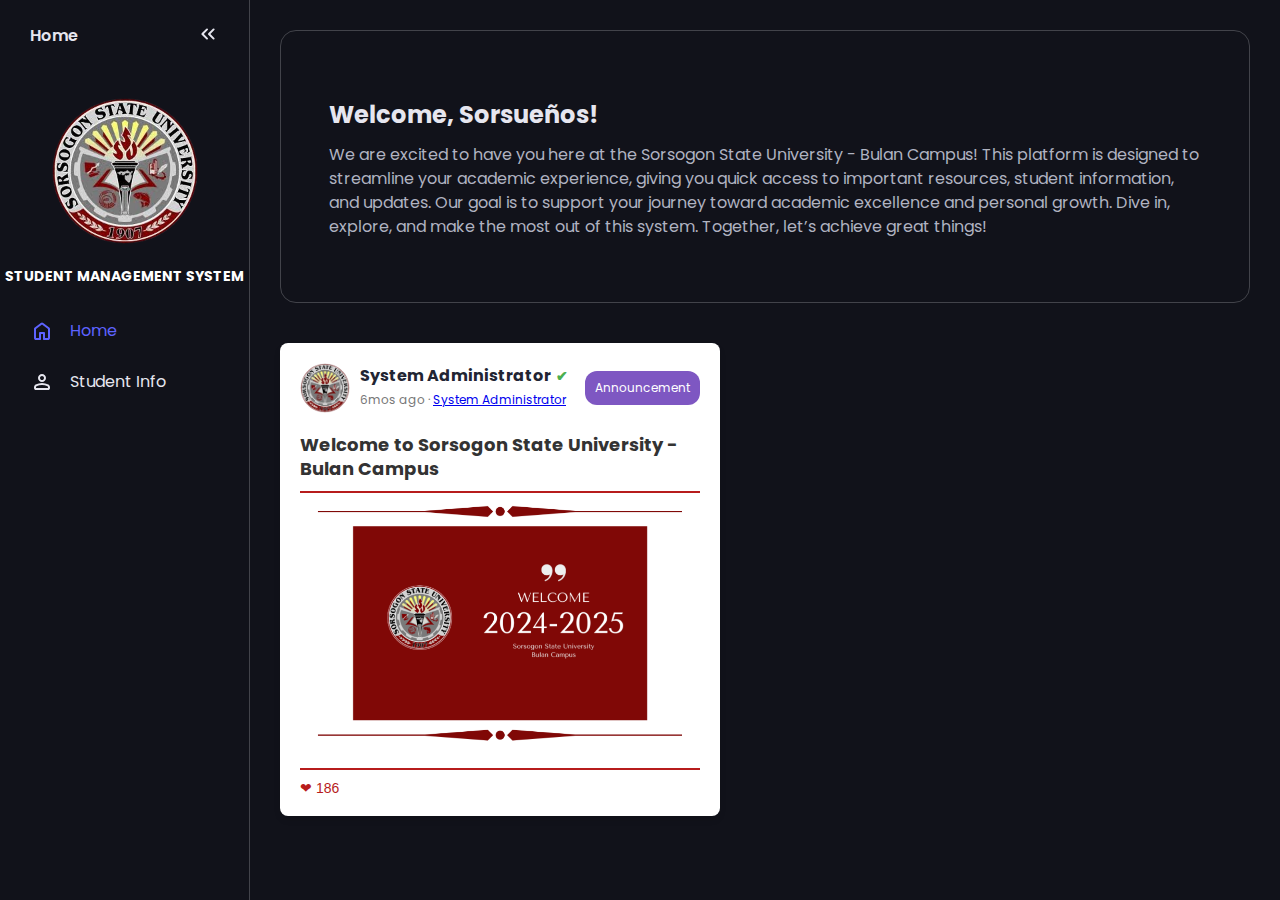
<file: index.html>
<!DOCTYPE html>
<html lang="en">
<head>
  <meta charset="UTF-8">
  <meta name="viewport" content="width=device-width, initial-scale=1.0">
  <title>Home</title>
  <link rel="stylesheet" href="style.css">
</head>
<body>
  <header>
    <nav id="sidebar">
      <ul>
        <li>
          <span class="logo">Home</span>
          <button onclick="toggleSidebar()" id="toggle-btn">
            <svg xmlns="http://www.w3.org/2000/svg" height="24px" viewBox="0 -960 960 960" width="24px" fill="#e8eaed"><path d="m313-480 155 156q11 11 11.5 27.5T468-268q-11 11-28 11t-28-11L228-452q-6-6-8.5-13t-2.5-15q0-8 2.5-15t8.5-13l184-184q11-11 27.5-11.5T468-692q11 11 11 28t-11 28L313-480Zm264 0 155 156q11 11 11.5 27.5T732-268q-11 11-28 11t-28-11L492-452q-6-6-8.5-13t-2.5-15q0-8 2.5-15t8.5-13l184-184q11-11 27.5-11.5T732-692q11 11 11 28t-11 28L577-480Z"/></svg>
          </button>
        </li>
        <li>
          <div id="logo-container" class="logo">
            <img src="img/logo.png" alt="Sorsogon State University Logo">
            <h2>Student Management System</h2>
          </div>
        </li>
        <li class="active">
          <a href="student-home.html">
            <svg xmlns="http://www.w3.org/2000/svg" height="24px" viewBox="0 -960 960 960" width="24px" fill="#e8eaed">
              <path d="M240-200h120v-200q0-17 11.5-28.5T400-440h160q17 0 28.5 11.5T600-400v200h120v-360L480-740 240-560v360Zm-80 0v-360q0-19 8.5-36t23.5-28l240-180q21-16 48-16t48 16l240 180q15 11 23.5 28t8.5 36v360q0 33-23.5 56.5T720-120H560q-17 0-28.5-11.5T520-160v-200h-80v200q0 17-11.5 28.5T400-120H240q-33 0-56.5-23.5T160-200Zm320-270Z"/>
            </svg>
            <span>Home</span>
          </a>
        </li>
        <li>
          <a href="st-profile.html">
            <svg xmlns="http://www.w3.org/2000/svg" height="24px" viewBox="0 -960 960 960" width="24px" fill="#e8eaed">
              <path d="M480-480q-66 0-113-47t-47-113q0-66 47-113t113-47q66 0 113 47t47 113q0 66-47 113t-113 47ZM160-240v-32q0-34 17.5-62.5T224-378q62-31 126-46.5T480-440q66 0 130 15.5T736-378q29 15 46.5 43.5T800-272v32q0 33-23.5 56.5T720-160H240q-33 0-56.5-23.5T160-240Zm80 0h480v-32q0-11-5.5-20T700-306q-54-27-109-40.5T480-360q-56 0-111 13.5T260-306q-9 5-14.5 14t-5.5 20v32Zm240-320q33 0 56.5-23.5T560-640q0-33-23.5-56.5T480-720q-33 0-56.5 23.5T400-640q0 33 23.5 56.5T480-560Zm0-80Zm0 400Z"/>
            </svg>
            <span>Student Info</span>
          </a>
        </li>
      </ul>
    </nav>
  </header>

  <main>
    <section class="container">
      <h2>Welcome, Sorsueños!</h2>
      <p>We are excited to have you here at the Sorsogon State University - Bulan Campus! This platform is designed to streamline your academic experience, giving you quick access to important resources, student information, and updates. Our goal is to support your journey toward academic excellence and personal growth. Dive in, explore, and make the most out of this system. Together, let’s achieve great things!</p>
    </section>

    <section class="card-container">
      <div class="announcement-card">
        <header class="card-header">
          <img src="img/logo.png" alt="Profile Icon" class="profile-icon">
          <div class="card-info">
            <h4>System Administrator <span class="verified-badge">✔</span></h4>
            <p><span class="time-ago">6mos ago</span> · <a href="#" class="author-link">System Administrator</a></p>
          </div>
          <div class="announcement-label">Announcement</div>
        </header>

        <h3 class="card-title">Welcome to Sorsogon State University - Bulan Campus</h3>
        <div class="divider"></div>
        <section class="card-content">
          <img src="img/2.png" alt="Sorsogon State University" class="announcement-image">
        </section>
        <div class="divider"></div>
        <footer class="card-footer">
          <button class="like-button">❤ 186</button>
        </footer>
      </div>
    </section>
  </main>

  <script src="app.js"></script>
</body>
</html>
</file>
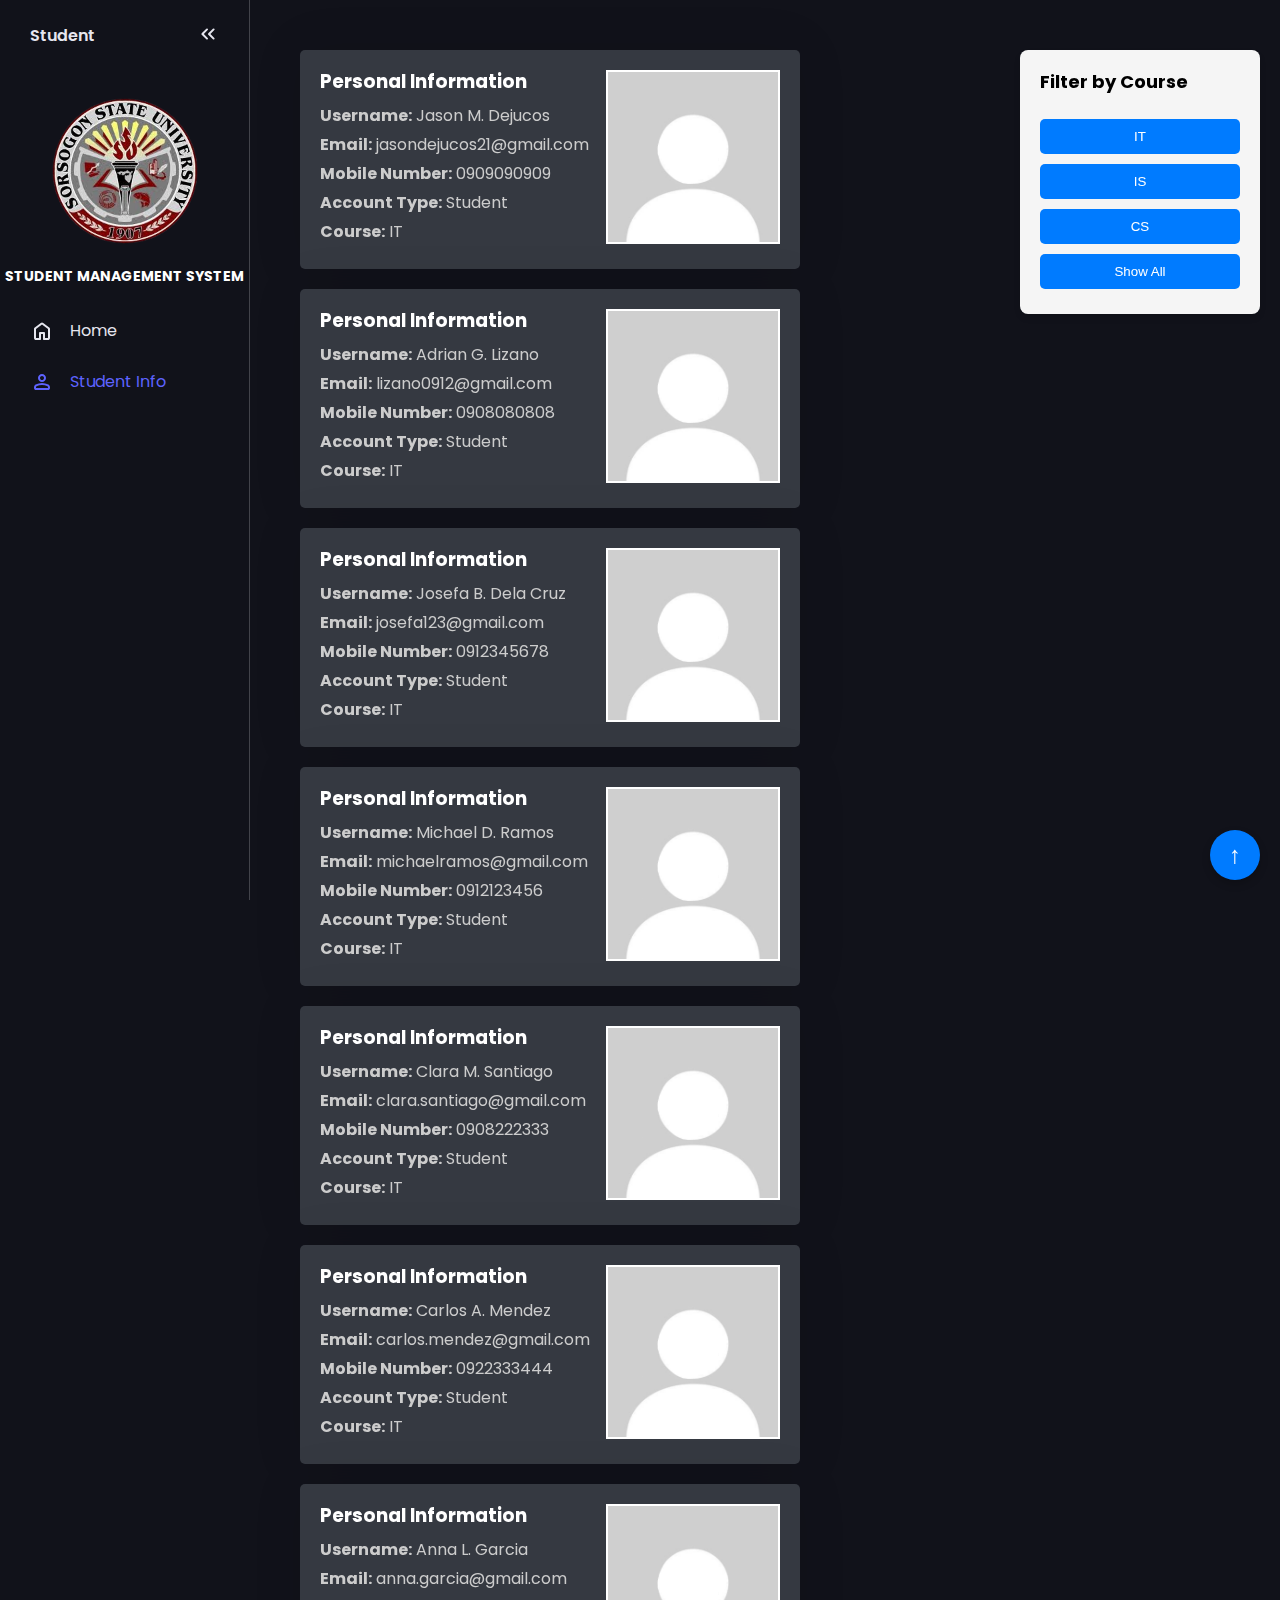
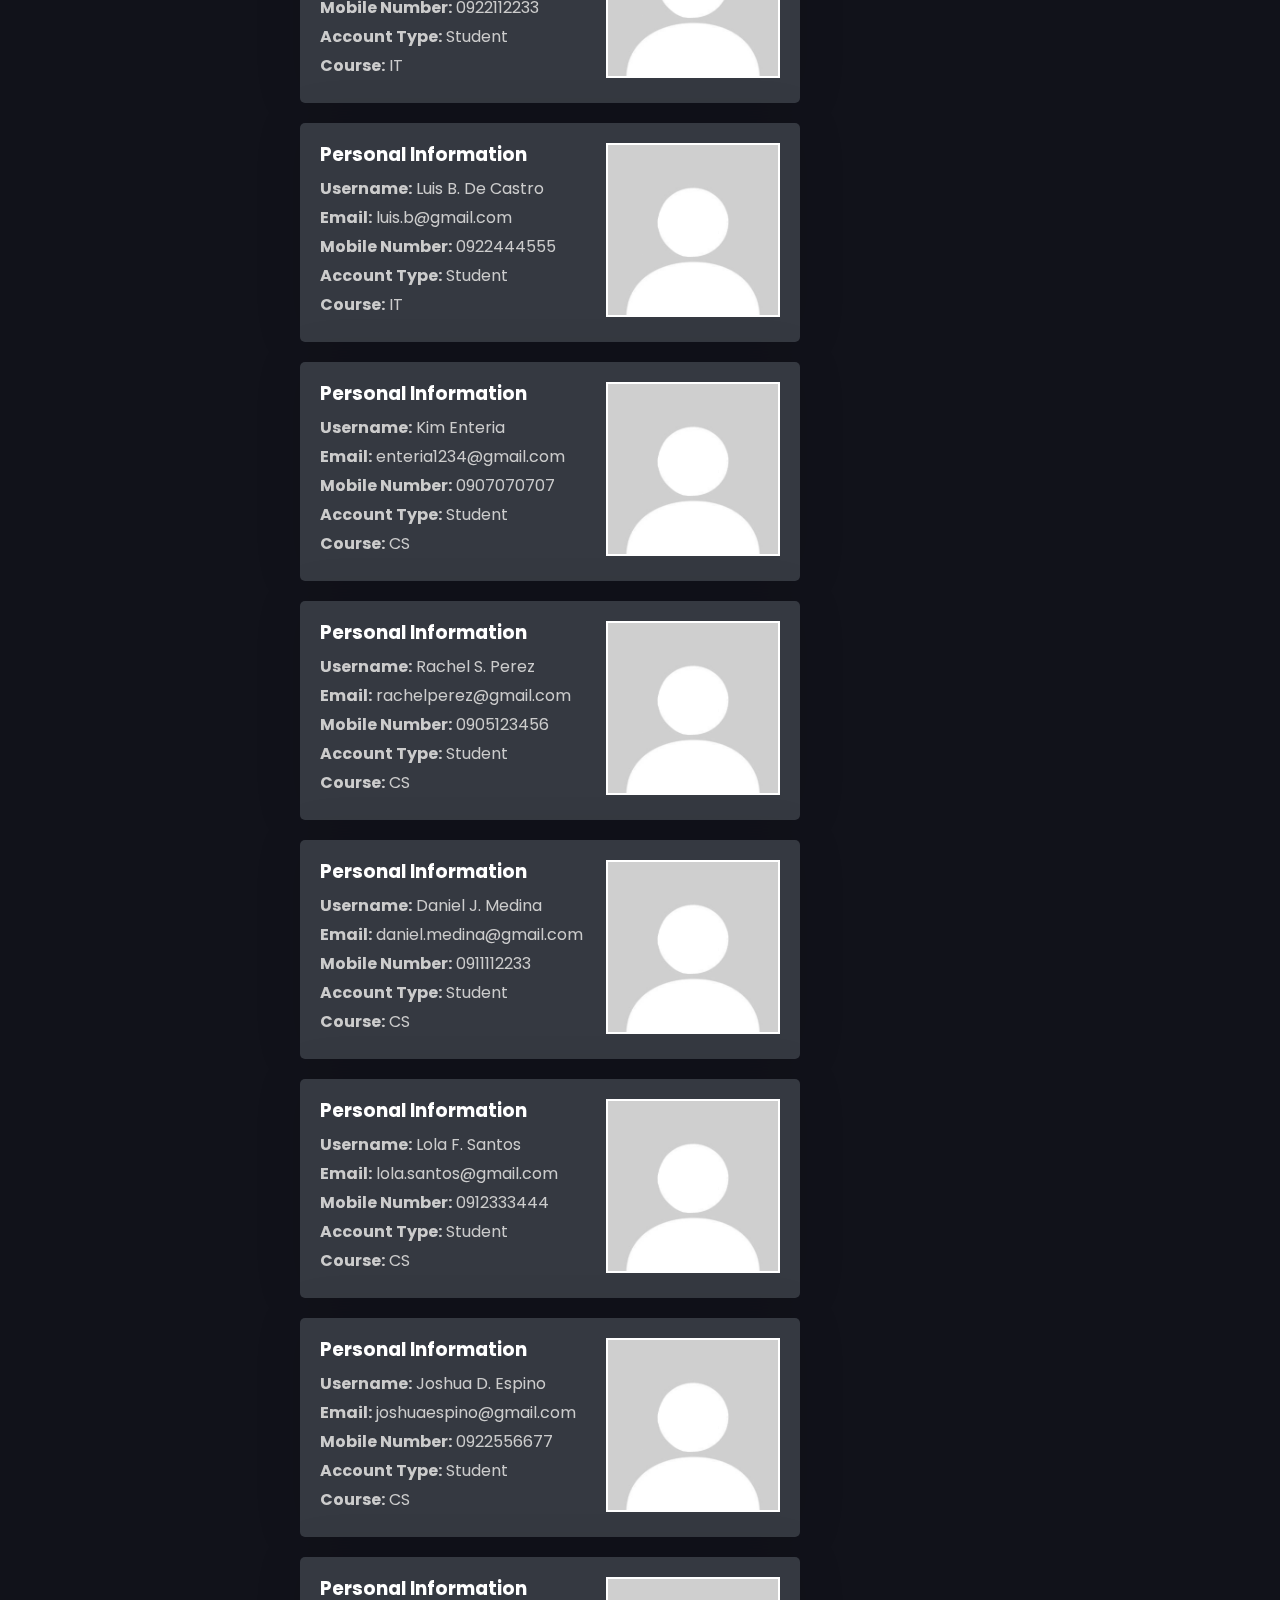
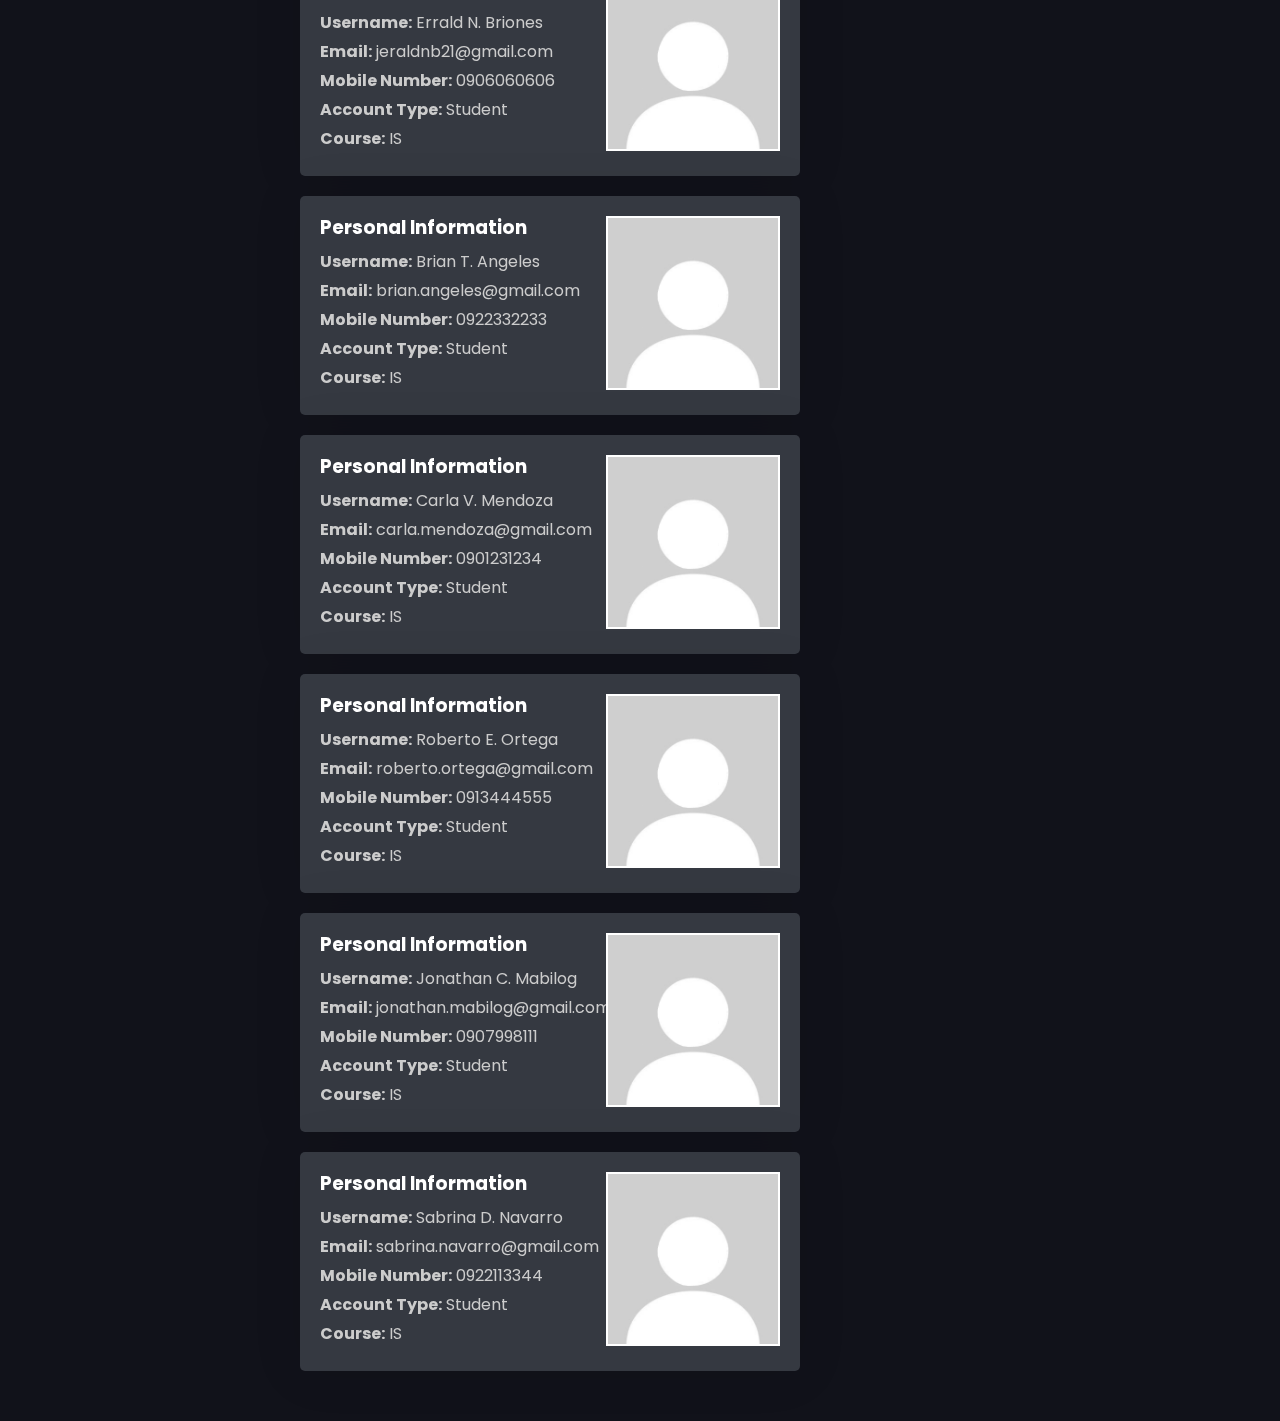
<file: st-profile.html>
<!DOCTYPE html>
<html lang="en">
<head>
  <meta charset="UTF-8">
  <meta name="viewport" content="width=device-width, initial-scale=1.0">
  <title>Home</title>
  <link rel="stylesheet" href="style.css">
</head>
<body>
  <nav id="sidebar">
    <ul>
      <li>
        <span class="logo">Student</span>
        <button onclick="toggleSidebar()" id="toggle-btn">
          <svg xmlns="http://www.w3.org/2000/svg" height="24px" viewBox="0 -960 960 960" width="24px" fill="#e8eaed"><path d="m313-480 155 156q11 11 11.5 27.5T468-268q-11 11-28 11t-28-11L228-452q-6-6-8.5-13t-2.5-15q0-8 2.5-15t8.5-13l184-184q11-11 27.5-11.5T468-692q11 11 11 28t-11 28L313-480Zm264 0 155 156q11 11 11.5 27.5T732-268q-11 11-28 11t-28-11L492-452q-6-6-8.5-13t-2.5-15q0-8 2.5-15t8.5-13l184-184q11-11 27.5-11.5T732-692q11 11 11 28t-11 28L577-480Z"/></svg>
        </button>
      </li>
      <li>
        <div id="logo-container" class="logo">
          <img src="img/logo.png" alt="Logo">
          <h2>Student Management System</h2>
        </div>
      </li>
      <li><a href="index.html"><svg xmlns="http://www.w3.org/2000/svg" height="24px" viewBox="0 -960 960 960" width="24px" fill="#e8eaed"><path d="M240-200h120v-200q0-17 11.5-28.5T400-440h160q17 0 28.5 11.5T600-400v200h120v-360L480-740 240-560v360Zm-80 0v-360q0-19 8.5-36t23.5-28l240-180q21-16 48-16t48 16l240 180q15 11 23.5 28t8.5 36v360q0 33-23.5 56.5T720-120H560q-17 0-28.5-11.5T520-160v-200h-80v200q0 17-11.5 28.5T400-120H240q-33 0-56.5-23.5T160-200Zm320-270Z"/></svg><span>Home</span></a></li>
      <li class="active"><a href="st-profile.html"><svg xmlns="http://www.w3.org/2000/svg" height="24px" viewBox="0 -960 960 960" width="24px" fill="#e8eaed"><path d="M480-480q-66 0-113-47t-47-113q0-66 47-113t113-47q66 0 113 47t47 113q0 66-47 113t-113 47ZM160-240v-32q0-34 17.5-62.5T224-378q62-31 126-46.5T480-440q66 0 130 15.5T736-378q29 15 46.5 43.5T800-272v32q0 33-23.5 56.5T720-160H240q-33 0-56.5-23.5T160-240Zm80 0h480v-32q0-11-5.5-20T700-306q-54-27-109-40.5T480-360q-56 0-111 13.5T260-306q-9 5-14.5 14t-5.5 20v32Zm240-320q33 0 56.5-23.5T560-640q0-33-23.5-56.5T480-720q-33 0-56.5 23.5T400-640q0 33 23.5 56.5T480-560Zm0-80Zm0 400Z"/></svg><span>Student Info</span></a></li>
    </ul>
  </nav>

  <main>
    <div class="main-content">
      <!-- Student cards -->
      <article class="student-info">
        <div class="student-info-content">
          <h3>Personal Information</h3>
          <p><strong>Username:</strong> Jason M. Dejucos</p>
          <p><strong>Email:</strong> jasondejucos21@gmail.com</p>
          <p><strong>Mobile Number:</strong> 0909090909</p>
          <p><strong>Account Type:</strong> Student</p>
          <p><strong>Course:</strong> IT</p>
        </div>
        <img src="img/1.jpg" alt="Profile Picture" class="student-profile-pic">
      </article>
      <article class="student-info">
        <div class="student-info-content">
          <h3>Personal Information</h3>
          <p><strong>Username:</strong> Adrian G. Lizano</p>
          <p><strong>Email:</strong> lizano0912@gmail.com</p>
          <p><strong>Mobile Number:</strong> 0908080808</p>
          <p><strong>Account Type:</strong> Student</p>
          <p><strong>Course:</strong> IT</p>
        </div>
        <img src="img/1.jpg" alt="Profile Picture" class="student-profile-pic">
      </article>
      <article class="student-info">
        <div class="student-info-content">
          <h3>Personal Information</h3>
          <p><strong>Username:</strong> Josefa B. Dela Cruz</p>
          <p><strong>Email:</strong> josefa123@gmail.com</p>
          <p><strong>Mobile Number:</strong> 0912345678</p>
          <p><strong>Account Type:</strong> Student</p>
          <p><strong>Course:</strong> IT</p>
        </div>
        <img src="img/1.jpg" alt="Profile Picture" class="student-profile-pic">
      </article>
      
      <article class="student-info">
        <div class="student-info-content">
          <h3>Personal Information</h3>
          <p><strong>Username:</strong> Michael D. Ramos</p>
          <p><strong>Email:</strong> michaelramos@gmail.com</p>
          <p><strong>Mobile Number:</strong> 0912123456</p>
          <p><strong>Account Type:</strong> Student</p>
          <p><strong>Course:</strong> IT</p>
        </div>
        <img src="img/1.jpg" alt="Profile Picture" class="student-profile-pic">
      </article>
      
      <article class="student-info">
        <div class="student-info-content">
          <h3>Personal Information</h3>
          <p><strong>Username:</strong> Clara M. Santiago</p>
          <p><strong>Email:</strong> clara.santiago@gmail.com</p>
          <p><strong>Mobile Number:</strong> 0908222333</p>
          <p><strong>Account Type:</strong> Student</p>
          <p><strong>Course:</strong> IT</p>
        </div>
        <img src="img/1.jpg" alt="Profile Picture" class="student-profile-pic">
      </article>
      
      <article class="student-info">
        <div class="student-info-content">
          <h3>Personal Information</h3>
          <p><strong>Username:</strong> Carlos A. Mendez</p>
          <p><strong>Email:</strong> carlos.mendez@gmail.com</p>
          <p><strong>Mobile Number:</strong> 0922333444</p>
          <p><strong>Account Type:</strong> Student</p>
          <p><strong>Course:</strong> IT</p>
        </div>
        <img src="img/1.jpg" alt="Profile Picture" class="student-profile-pic">
      </article>
      
      <article class="student-info">
        <div class="student-info-content">
          <h3>Personal Information</h3>
          <p><strong>Username:</strong> Anna L. Garcia</p>
          <p><strong>Email:</strong> anna.garcia@gmail.com</p>
          <p><strong>Mobile Number:</strong> 0922112233</p>
          <p><strong>Account Type:</strong> Student</p>
          <p><strong>Course:</strong> IT</p>
        </div>
        <img src="img/1.jpg" alt="Profile Picture" class="student-profile-pic">
      </article>
      
      <article class="student-info">
        <div class="student-info-content">
          <h3>Personal Information</h3>
          <p><strong>Username:</strong> Luis B. De Castro</p>
          <p><strong>Email:</strong> luis.b@gmail.com</p>
          <p><strong>Mobile Number:</strong> 0922444555</p>
          <p><strong>Account Type:</strong> Student</p>
          <p><strong>Course:</strong> IT</p>
        </div>
        <img src="img/1.jpg" alt="Profile Picture" class="student-profile-pic">
      </article>
      
      <!-- CS Course -->
      <article class="student-info">
        <div class="student-info-content">
          <h3>Personal Information</h3>
          <p><strong>Username:</strong> Kim Enteria</p>
          <p><strong>Email:</strong> enteria1234@gmail.com</p>
          <p><strong>Mobile Number:</strong> 0907070707</p>
          <p><strong>Account Type:</strong> Student</p>
          <p><strong>Course:</strong> CS</p>
        </div>
        <img src="img/1.jpg" alt="Profile Picture" class="student-profile-pic">
      </article>
      
      <article class="student-info">
        <div class="student-info-content">
          <h3>Personal Information</h3>
          <p><strong>Username:</strong> Rachel S. Perez</p>
          <p><strong>Email:</strong> rachelperez@gmail.com</p>
          <p><strong>Mobile Number:</strong> 0905123456</p>
          <p><strong>Account Type:</strong> Student</p>
          <p><strong>Course:</strong> CS</p>
        </div>
        <img src="img/1.jpg" alt="Profile Picture" class="student-profile-pic">
      </article>
      
      <article class="student-info">
        <div class="student-info-content">
          <h3>Personal Information</h3>
          <p><strong>Username:</strong> Daniel J. Medina</p>
          <p><strong>Email:</strong> daniel.medina@gmail.com</p>
          <p><strong>Mobile Number:</strong> 0911112233</p>
          <p><strong>Account Type:</strong> Student</p>
          <p><strong>Course:</strong> CS</p>
        </div>
        <img src="img/1.jpg" alt="Profile Picture" class="student-profile-pic">
      </article>
      
      <article class="student-info">
        <div class="student-info-content">
          <h3>Personal Information</h3>
          <p><strong>Username:</strong> Lola F. Santos</p>
          <p><strong>Email:</strong> lola.santos@gmail.com</p>
          <p><strong>Mobile Number:</strong> 0912333444</p>
          <p><strong>Account Type:</strong> Student</p>
          <p><strong>Course:</strong> CS</p>
        </div>
        <img src="img/1.jpg" alt="Profile Picture" class="student-profile-pic">
      </article>
      
      <article class="student-info">
        <div class="student-info-content">
          <h3>Personal Information</h3>
          <p><strong>Username:</strong> Joshua D. Espino</p>
          <p><strong>Email:</strong> joshuaespino@gmail.com</p>
          <p><strong>Mobile Number:</strong> 0922556677</p>
          <p><strong>Account Type:</strong> Student</p>
          <p><strong>Course:</strong> CS</p>
        </div>
        <img src="img/1.jpg" alt="Profile Picture" class="student-profile-pic">
      </article>
      
      <!-- IS Course -->
      <article class="student-info">
        <div class="student-info-content">
          <h3>Personal Information</h3>
          <p><strong>Username:</strong> Errald N. Briones</p>
          <p><strong>Email:</strong> jeraldnb21@gmail.com</p>
          <p><strong>Mobile Number:</strong> 0906060606</p>
          <p><strong>Account Type:</strong> Student</p>
          <p><strong>Course:</strong> IS</p>
        </div>
        <img src="img/1.jpg" alt="Profile Picture" class="student-profile-pic">
      </article>
      
      <article class="student-info">
        <div class="student-info-content">
          <h3>Personal Information</h3>
          <p><strong>Username:</strong> Brian T. Angeles</p>
          <p><strong>Email:</strong> brian.angeles@gmail.com</p>
          <p><strong>Mobile Number:</strong> 0922332233</p>
          <p><strong>Account Type:</strong> Student</p>
          <p><strong>Course:</strong> IS</p>
        </div>
        <img src="img/1.jpg" alt="Profile Picture" class="student-profile-pic">
      </article>
      
      <article class="student-info">
        <div class="student-info-content">
          <h3>Personal Information</h3>
          <p><strong>Username:</strong> Carla V. Mendoza</p>
          <p><strong>Email:</strong> carla.mendoza@gmail.com</p>
          <p><strong>Mobile Number:</strong> 0901231234</p>
          <p><strong>Account Type:</strong> Student</p>
          <p><strong>Course:</strong> IS</p>
        </div>
        <img src="img/1.jpg" alt="Profile Picture" class="student-profile-pic">
      </article>
      
      <article class="student-info">
        <div class="student-info-content">
          <h3>Personal Information</h3>
          <p><strong>Username:</strong> Roberto E. Ortega</p>
          <p><strong>Email:</strong> roberto.ortega@gmail.com</p>
          <p><strong>Mobile Number:</strong> 0913444555</p>
          <p><strong>Account Type:</strong> Student</p>
          <p><strong>Course:</strong> IS</p>
        </div>
        <img src="img/1.jpg" alt="Profile Picture" class="student-profile-pic">
      </article>
      
      <article class="student-info">
        <div class="student-info-content">
          <h3>Personal Information</h3>
          <p><strong>Username:</strong> Jonathan C. Mabilog</p>
          <p><strong>Email:</strong> jonathan.mabilog@gmail.com</p>
          <p><strong>Mobile Number:</strong> 0907998111</p>
          <p><strong>Account Type:</strong> Student</p>
          <p><strong>Course:</strong> IS</p>
        </div>
        <img src="img/1.jpg" alt="Profile Picture" class="student-profile-pic">
      </article>
      
      <article class="student-info">
        <div class="student-info-content">
          <h3>Personal Information</h3>
          <p><strong>Username:</strong> Sabrina D. Navarro</p>
          <p><strong>Email:</strong> sabrina.navarro@gmail.com</p>
          <p><strong>Mobile Number:</strong> 0922113344</p>
          <p><strong>Account Type:</strong> Student</p>
          <p><strong>Course:</strong> IS</p>
        </div>
        <img src="img/1.jpg" alt="Profile Picture" class="student-profile-pic">
      </article>
            
      <!-- Filter card -->
      <div class="filter-card">
        <h3>Filter by Course</h3>
        <button onclick="filterStudents('IT')">IT</button>
        <button onclick="filterStudents('IS')">IS</button>
        <button onclick="filterStudents('CS')">CS</button>
        <button onclick="showAllStudents()">Show All</button>
      </div>
    </div>

    <button id="back-to-top" onclick="scrollToTop()">↑</button>
  </main>
  <script src="app.js"></script>
</body>
</html>
</file>
<file: style.css>
@import url('https://fonts.googleapis.com/css2?family=Poppins:ital,wght@0,100;0,200;0,300;0,400;0,500;0,600;0,700;0,800;0,900;1,100;1,200;1,300;1,400;1,500;1,600;1,700;1,800;1,900&display=swap');
:root{
  --base-clr: #11121a;
  --line-clr: #42434a;
  --hover-clr: #222533;
  --text-clr: #e6e6ef;
  --accent-clr: #5e63ff;
  --secondary-text-clr: #b0b3c1;
}
*{
  margin: 0;
  padding: 0;
}
html{
  font-family: Poppins, 'Segoe UI', Tahoma, Geneva, Verdana, sans-serif;
  line-height: 1.5rem;
}
body{
  min-height: 100vh;
  min-height: 100dvh;
  background-color: var(--base-clr);
  color: var(--text-clr);
  display: grid;
  grid-template-columns: auto 1fr;
}
#sidebar{
  box-sizing: border-box;
  height: 100vh;
  width: 250px;
  padding: 5px 1em;
  background-color: var(--base-clr);
  border-right: 1px solid var(--line-clr);

  position: sticky;
  top: 0;
  align-self: start;
  transition: 300ms ease-in-out;
  overflow: hidden;
  text-wrap: nowrap;
}
    /* Logo container styling */
    .logo {
      display: flex;
      align-items: center;
      flex-direction: column;
      text-align: center;
      margin: 20px 0;
    }
    
    /* Image styling for the logo */
    /* Logo container styling */
    .logo {
      display: flex;
      align-items: center;
      text-align: center;
      margin: 5px 0;
    }
    
    /* Image styling for the logo */
    .logo img {
      max-width: 150px; /* Adjust size */
      height: auto;
      margin-bottom: 5px;
    }
    
    /* Heading styling for h2 inside the logo container */
    .logo h2 {
      font-size: 14px; /* Adjust font size */
      font-weight: bold;
      color: white; /* Matching the red accent in the logo */
      text-transform: uppercase;
      margin: 0;
      line-height: 1.4;
    }
#sidebar.close{
  padding: 5px;
  width: 60px;
}
#sidebar ul{
  list-style: none;
}
#sidebar > ul > li:first-child{
  display: flex;
  justify-content: flex-end;
  margin-bottom: 16px;
  .logo{
    font-weight: 600;
  }
}
#sidebar ul li.active a{
  color: var(--accent-clr);

  svg{
    fill: var(--accent-clr);
  }
}

#sidebar a, #sidebar .dropdown-btn, #sidebar .logo{
  border-radius: .5em;
  padding: .85em;
  text-decoration: none;
  color: var(--text-clr);
  display: flex;
  align-items: center;
  gap: 1em;
}
.dropdown-btn{
  width: 100%;
  text-align: left;
  background: none;
  border: none;
  font: inherit;
  cursor: pointer;
}
#sidebar svg{
  flex-shrink: 0;
  fill: var(--text-clr);
}
#sidebar a span, #sidebar .dropdown-btn span{
  flex-grow: 1;
}
#sidebar a:hover, #sidebar .dropdown-btn:hover{
  background-color: var(--hover-clr);
}
#sidebar .sub-menu{
  display: grid;
  grid-template-rows: 0fr;
  transition: 300ms ease-in-out;

  > div{
    overflow: hidden;
  }
}
#sidebar .sub-menu.show{
  grid-template-rows: 1fr;
}
.dropdown-btn svg{
  transition: 200ms ease;
}
.rotate svg:last-child{
  rotate: 180deg;
}
#sidebar .sub-menu a{
  padding-left: 2em;
}
#toggle-btn{
  margin-left: auto;
  padding: 1em;
  border: none;
  border-radius: .5em;
  background: none;
  cursor: pointer;

  svg{
    transition: rotate 150ms ease;
  }
}
#toggle-btn:hover{
  background-color: var(--hover-clr);
}

main{
  padding: min(30px, 7%);
}
main p{
  color: var(--secondary-text-clr);
  margin-top: 5px;
  margin-bottom: 15px;
}
.container{
  border: 1px solid var(--line-clr);
  border-radius: 1em;
  margin-bottom: 20px;
  padding: min(3em, 15%);

  h2, p { margin-top: 1em }
}

@media(max-width: 800px){
  body{
    grid-template-columns: 1fr;
  }
  main{
    padding: 2em 1em 60px 1em;
  }
  .container{
    border: none;
    padding: 0;
  }
  #sidebar{
    height: 60px;
    width: 100%;
    border-right: none;
    border-top: 1px solid var(--line-clr);
    padding: 0;
    position: fixed;
    top: unset;
    bottom: 0;

    > ul{
      padding: 0;
      display: grid;
      grid-auto-columns: 60px;
      grid-auto-flow: column;
      align-items: center;
      overflow-x: scroll;
    }
    ul li{
      height: 100%;
    }
    ul a, ul .dropdown-btn{
      width: 60px;
      height: 60px;
      padding: 0;
      border-radius: 0;
      justify-content: center;
    }

    ul li span, ul li:first-child, .dropdown-btn svg:last-child{
      display: none;
    }

    ul li .sub-menu.show{
      position: fixed;
      bottom: 60px;
      left: 0;
      box-sizing: border-box;
      height: 60px;
      width: 100%;
      background-color: var(--hover-clr);
      border-top: 1px solid var(--line-clr);
      display: flex;
      justify-content: center;

      > div{
        overflow-x: auto;
      }
      li{
        display: inline-flex;
      }
      a{
        box-sizing: border-box;
        padding: 1em;
        width: auto;
        justify-content: center;
      }
    }
  }
}
/* CSS for the logo container */
#logo-container {
  transition: opacity 0.3s ease, visibility 0.3s ease;
}

.student-info {
  margin: 20px;
  padding: 20px;
  border-radius: 5px;
  background-color: #353941;
  box-shadow: 0 0 50px rgba(0, 0, 0, 0.1);
  width: 500px;
  box-sizing: border-box;
  position: relative;
}

.student-info-content {
  margin-right: 80px; 
}

.student-info h3 {
  margin-bottom: 10px;
  color: #fff; 
}

.student-info p {
  margin: 5px 0;
  color: #ccc; 
}

.student-profile-pic {
  width: 170px;
  height: 170px;
  border-radius: none;
  position: absolute;
  top: 20px; 
  right: 20px; 
  border: 2px solid #fff; 
  object-fit: cover; 
}

.announcement-card {
  background-color: #fff;
  border-radius: 8px;
  box-shadow: 0 4px 6px rgba(0, 0, 0, 0.1);
  max-width: 400px;
  margin: 20px 0;
  padding: 20px;
  text-align: left;
}

.card-header {
  display: flex;
  align-items: center;
  justify-content: space-between;
}

.profile-icon {
  width: 50px;
  height: 50px;
  border-radius: 50%;
}

.card-info {
  flex-grow: 1;
  margin-left: 10px;
}

.card-info h4 {
  margin: 0;
  font-size: 16px;
  font-weight: bold;
  display: flex;
  align-items: center;
  color: #222533;
}

.verified-badge {
  color: #4caf50;
  margin-left: 5px;
  font-size: 14px;
}

.card-info p {
  margin: 0;
  font-size: 12px;
  color: #777;
}

.announcement-label {
  background-color: #7e57c2;
  color: white;
  padding: 5px 10px;
  border-radius: 12px;
  font-size: 12px;
}

.card-title {
  font-size: 18px;
  font-weight: bold;
  color: #333;
  margin: 20px 0 10px 0;
}

.divider {
  height: 2px;
  background-color: #b71c1c;
  margin: 10px 0;
}

.card-content {
  text-align: center;
}

.announcement-image {
  width: 100%;
  border-radius: 8px;
}

.card-footer {
  display: flex;
  align-items: center;
}

.like-button {
  background: none;
  border: none;
  color: #b71c1c;
  font-size: 14px;
  cursor: pointer;
}

main {
  display: flex;
  flex-direction: column;
  align-items: flex-start; /* Ensure left positioning */
}

.filter-card {
  position: absolute;
  right: 0;
  top: 50px; /* Position the filter card below the top */
  width: 200px;
  right: 20px;
  background-color: #f5f5f5;
  padding: 20px;
  border-radius: 8px;
  box-shadow: 0 4px 6px rgba(0, 0, 0, 0.1);
}

.filter-card h3 {
  margin-bottom: 20px;
  font-size: 18px;
  color: rgb(0, 0, 0);
}

.filter-card button {
  width: 100%;
  padding: 10px;
  margin: 5px 0;
  background-color: #007bff;
  color: white;
  border: none;
  border-radius: 5px;
  cursor: pointer;
}

.filter-card button:hover {
  background-color: #0056b3;
}

/* Ensure student-info elements are displayed correctly */
.student-info {
  display: block; /* Ensure all cards are visible by default */
}

#back-to-top {
  position: fixed;
  bottom: 20px;
  right: 20px;
  width: 50px;
  height: 50px;
  border-radius: 50%;
  background-color: #007bff;
  color: white;
  font-size: 24px;
  justify-content: center;
  align-items: center;
  border: none;
  cursor: pointer;
  box-shadow: 0 4px 8px rgba(0, 0, 0, 0.2);
}

/* Add a hover effect */
#back-to-top:hover {
  background-color: #0056b3;
}
</file>
